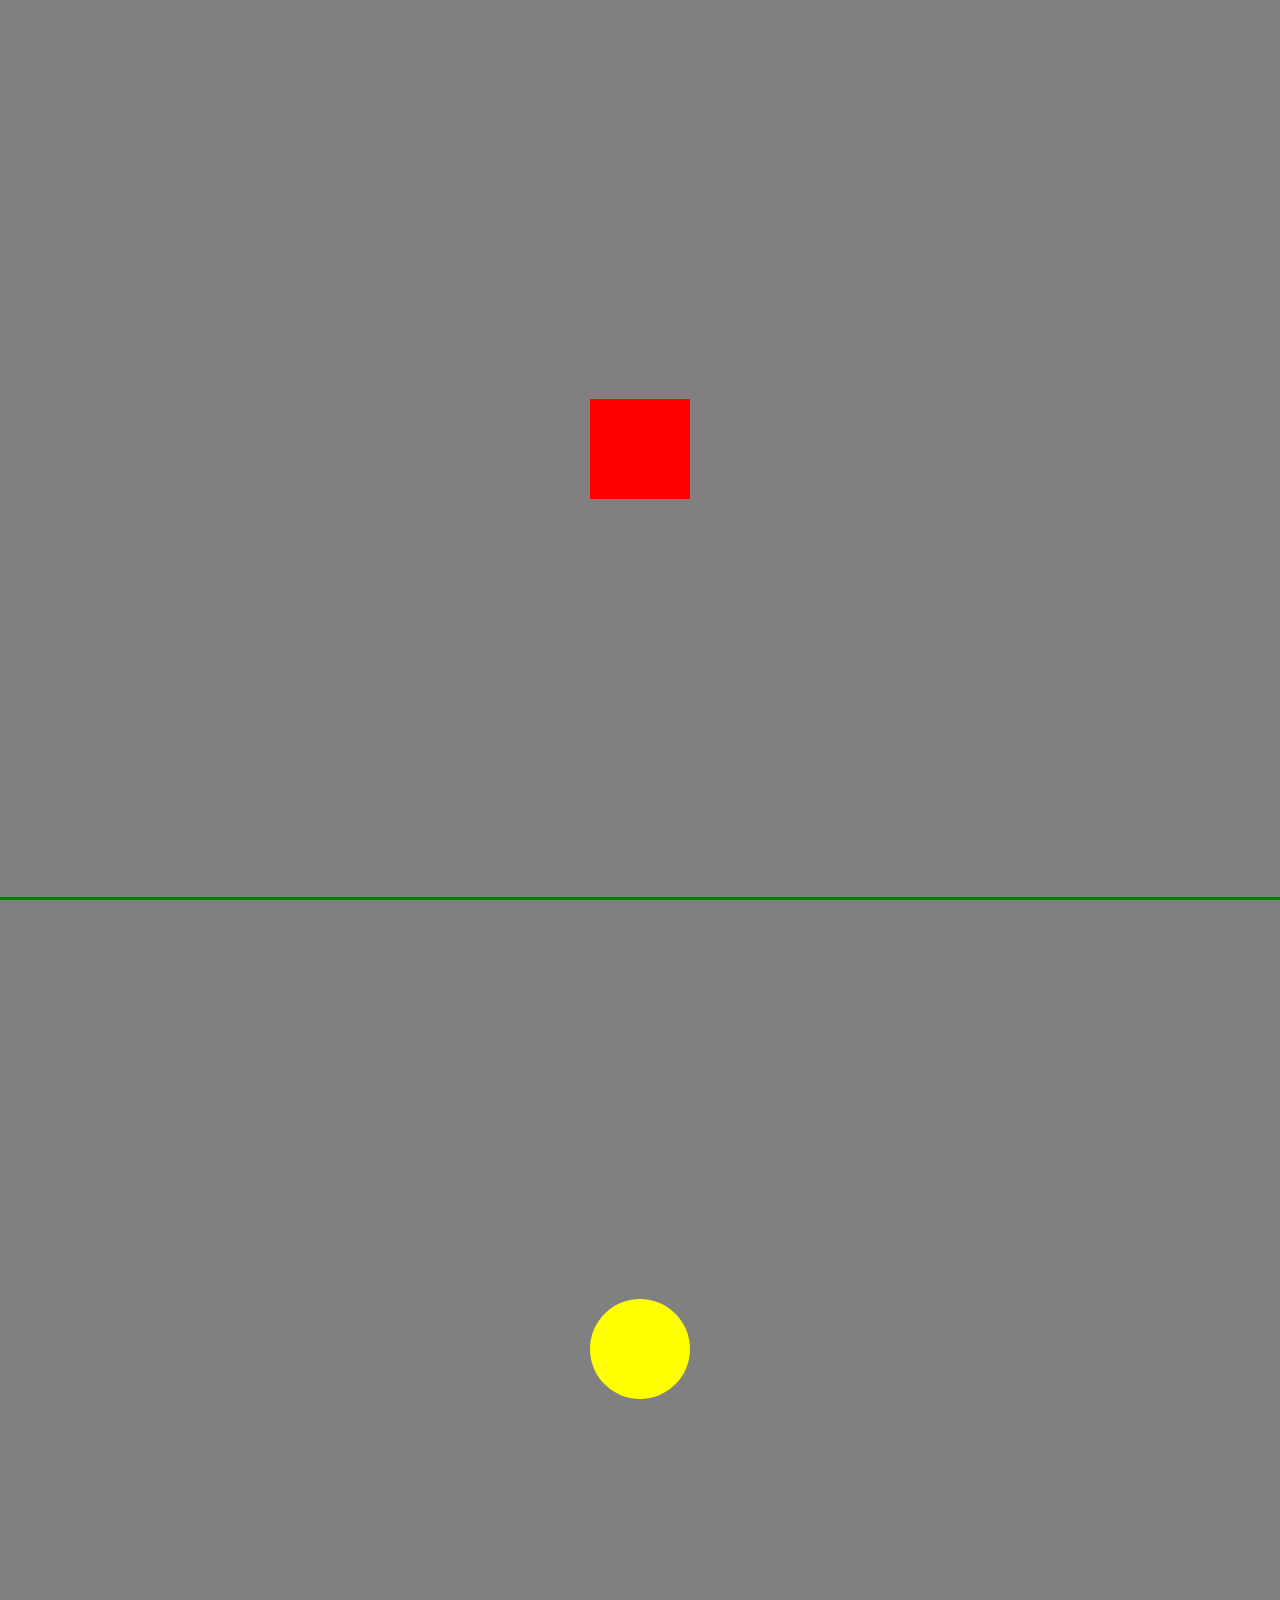
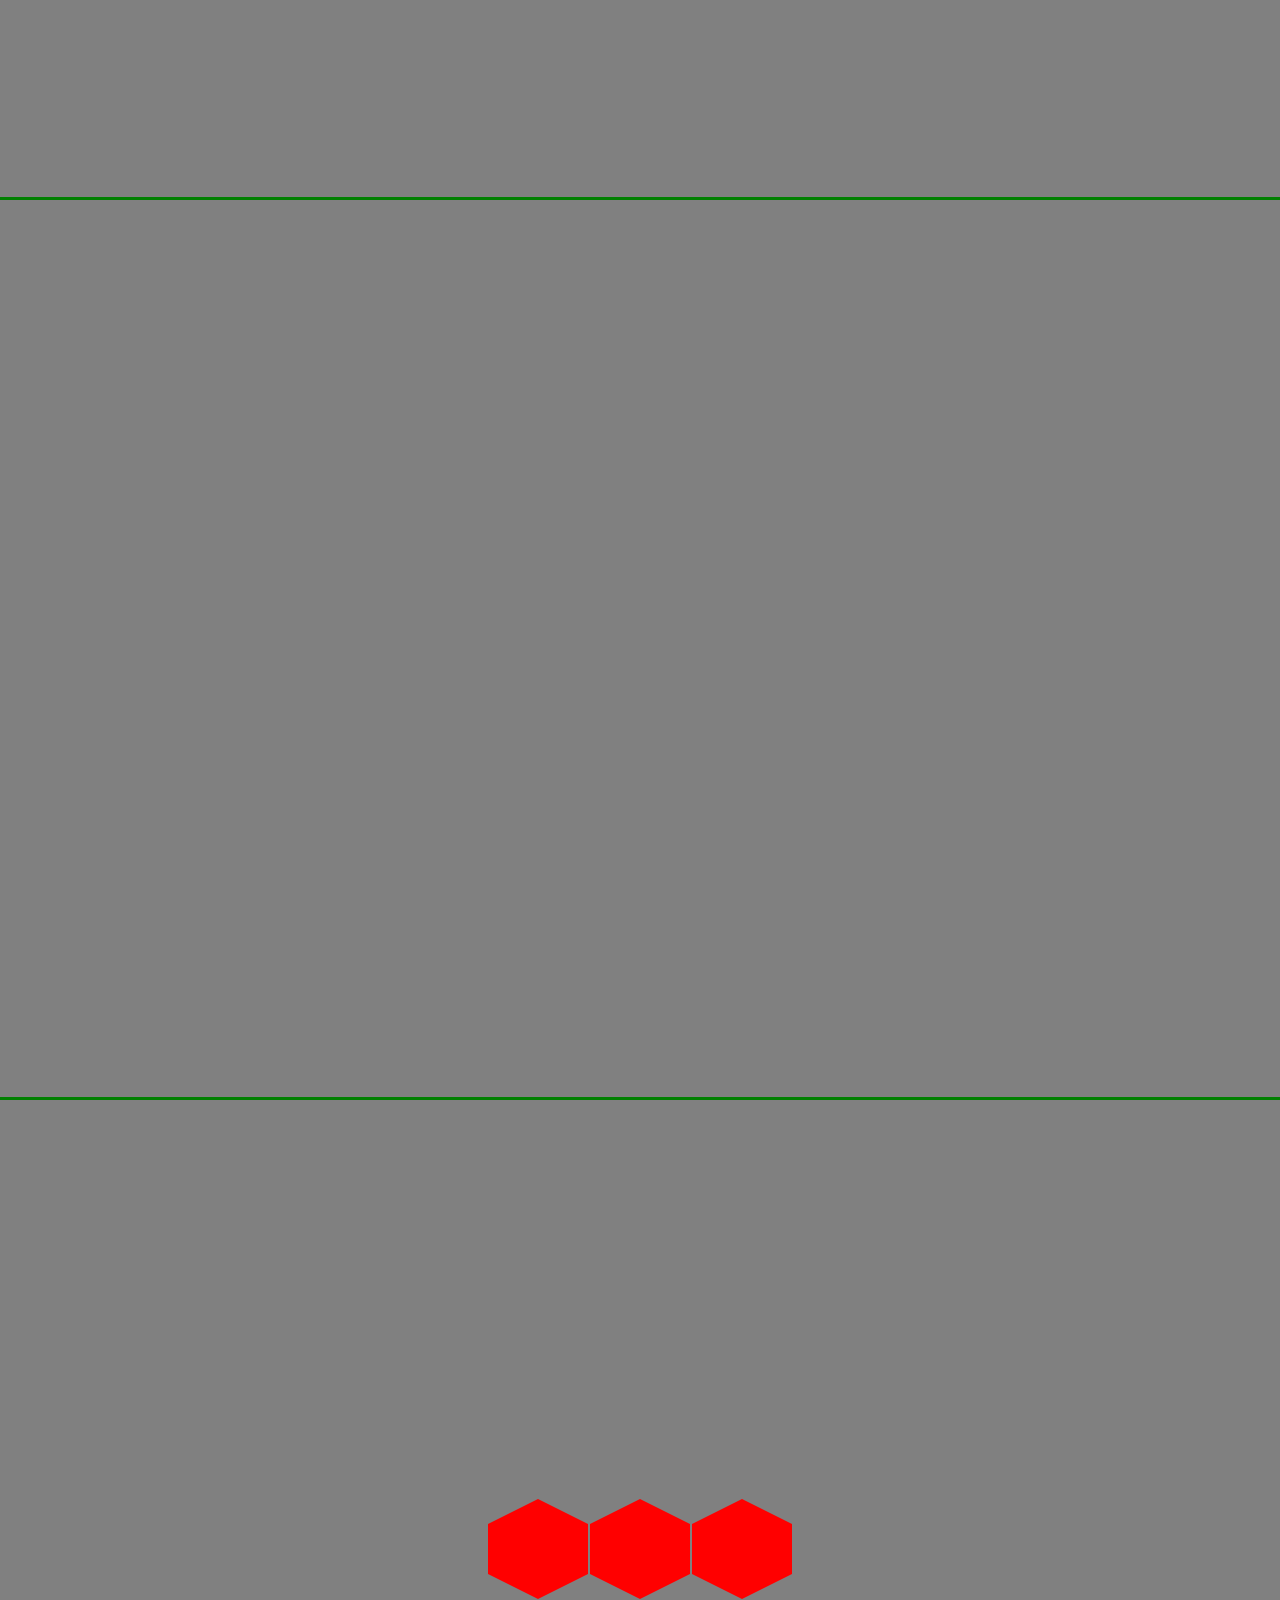
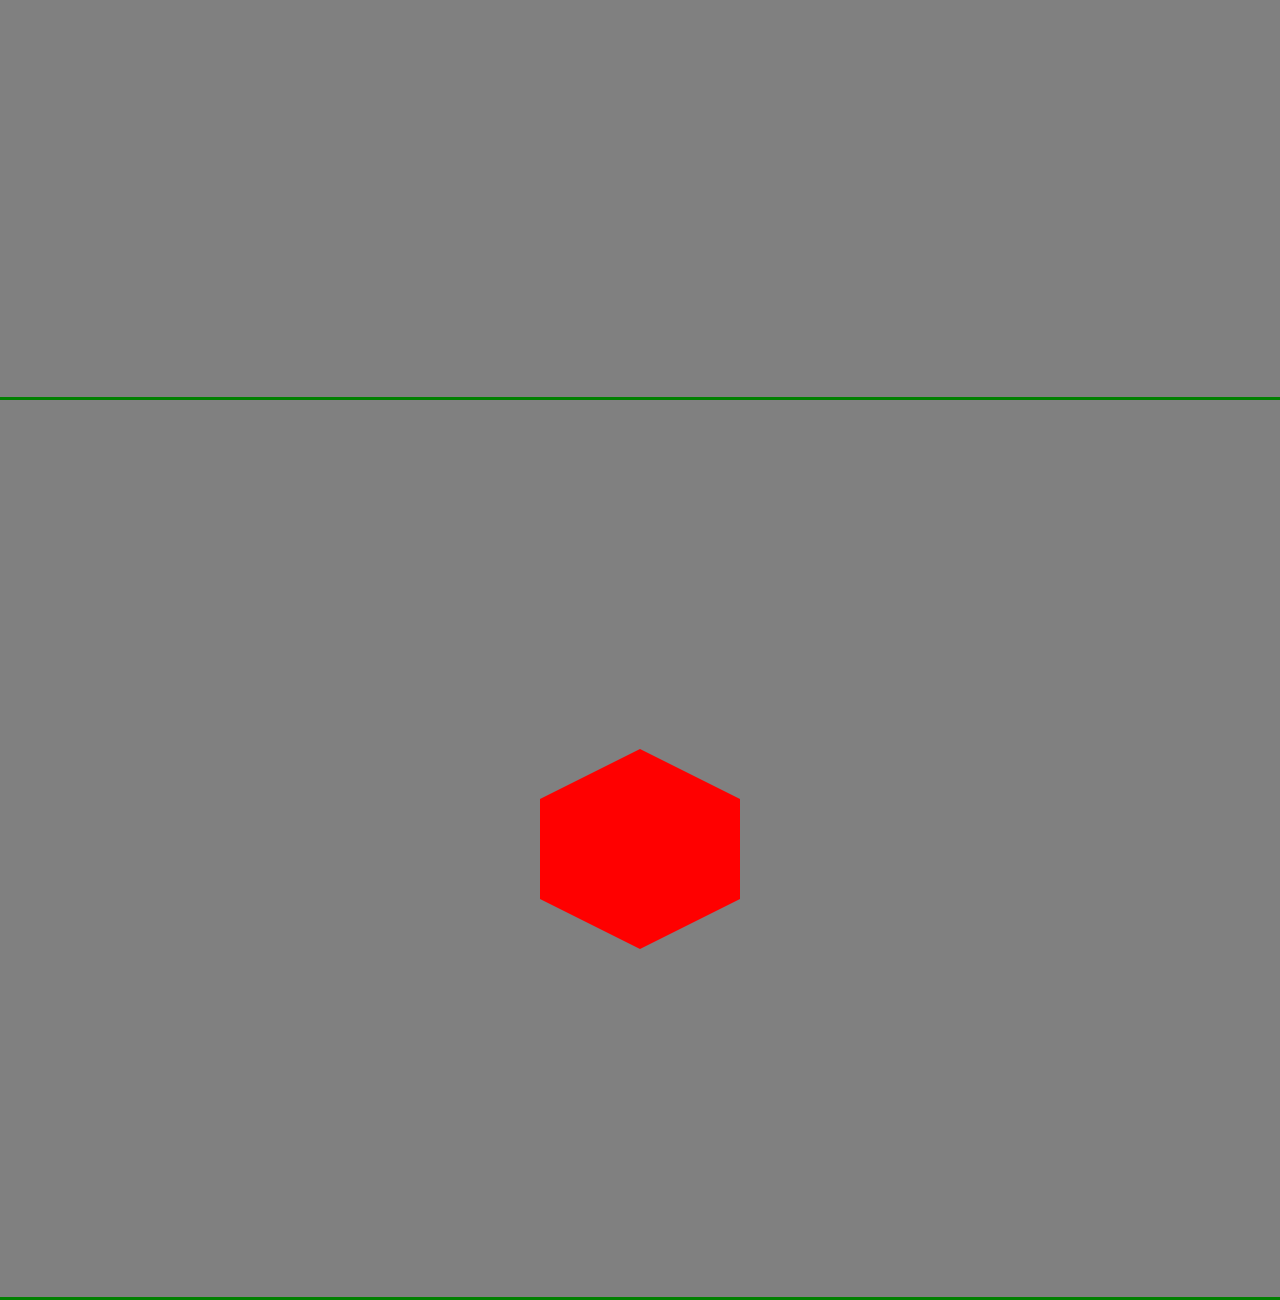
<file: sample_animation/index.html>
<!DOCTYPE html>
<html lang="en">
<head>
    <meta charset="UTF-8">
    <meta http-equiv="X-UA-Compatible" content="IE=edge">
    <meta name="viewport" content="width=device-width, initial-scale=1.0">
    <link rel="stylesheet" href="index.css">
    <title>Zoho Logo</title>
</head>
<body>
    <section>
        <!-- square -->
        <div class="square">
        </div>

    </section>

    <section>
        <!-- circle -->
        <div class="circle">
        </div>
    </section>

    <section>
        <!-- triangle -->
        <div class="triangle">
        </div>
    </section>
    <section>    
        <!-- hexagon -->
        <div class="pentagon"></div>
        <div class="pentagon"></div>
        <div class="pentagon"></div>
    </section>
    <section>
        <div class="hexagon-container">
            <div class="hexagon"></div>
            <div class="hexagon-top"></div>
            <div class="hexagon-bottom"></div>
        </div>
    </section>

</body>
</html>
</file>
<file: sample_animation/index.css>
* {
    margin: 0px;
    padding: 0px;
    box-sizing: border-box;
}

section {
    min-height: 100vh;
    width: 100%;
    display: flex;
    flex-direction: row;
    justify-content: center;
    align-items: center;
    background-color: grey;
    border-bottom: 3px solid green;
}
.square {
    width: 100px;
    height: 100px;
    background-color: red;
}

.circle {
    width: 100px;
    height: 100px;
    border-radius: 50%;
    background-color: yellow;
}

.triangle {
    width: 100px;
    height: 100px;
    background-color: transparent;
    animation: triangle 1s ease-in-out infinite;
}
@keyframes triangle {
    0% {
        border: 50px solid transparent;
        border-top: 50px solid blue;        
    }
    25%{
        border: 50px solid transparent;
        border-left: 50px solid blue;
    }
    75%{
        border: 50px solid transparent;
        border-bottom: 50px solid blue;
    }
    100%{
        border: 50px solid transparent;
        border-right: 50px solid blue;
    }
    
}

.pentagon {
    width: 100px;
    height: 100px;
    background-color: red;    
    clip-path: polygon(25% 0%, 75% 0%, 100% 50%, 75% 100%, 25% 100%, 0% 50%);    
    rotate: 90deg z;
    margin: 1px; 
}

.hexagon-container {
    position: relative;
    padding: 0;
    margin: 0;
    border: 10px solid black;
}

.hexagon {    
    position: absolute;     
    translate: -50% -50%;
    width: 0px;
    height: 0px;
    border-top: solid 50px red;    
    border-bottom: solid 50px red;    
    border-left: solid 100px red;    
    border-right: solid 100px red;    
}
.hexagon-top {    
    position: absolute; 
    translate: -50% -150%;
    width: 0px;
    height: 0px;
    border-top: solid 50px grey;    
    border-bottom: solid 50px red;    
    border-left: solid 100px grey;    
    border-right: solid 100px grey;    
}
.hexagon-bottom {    
    position: absolute;     
    translate: -50% 50%;
    width: 0px;
    height: 0px;
    border-top: solid 50px red;    
    border-bottom: solid 50px grey;    
    border-left: solid 100px grey;    
    border-right: solid 100px grey;    
}
</file>
